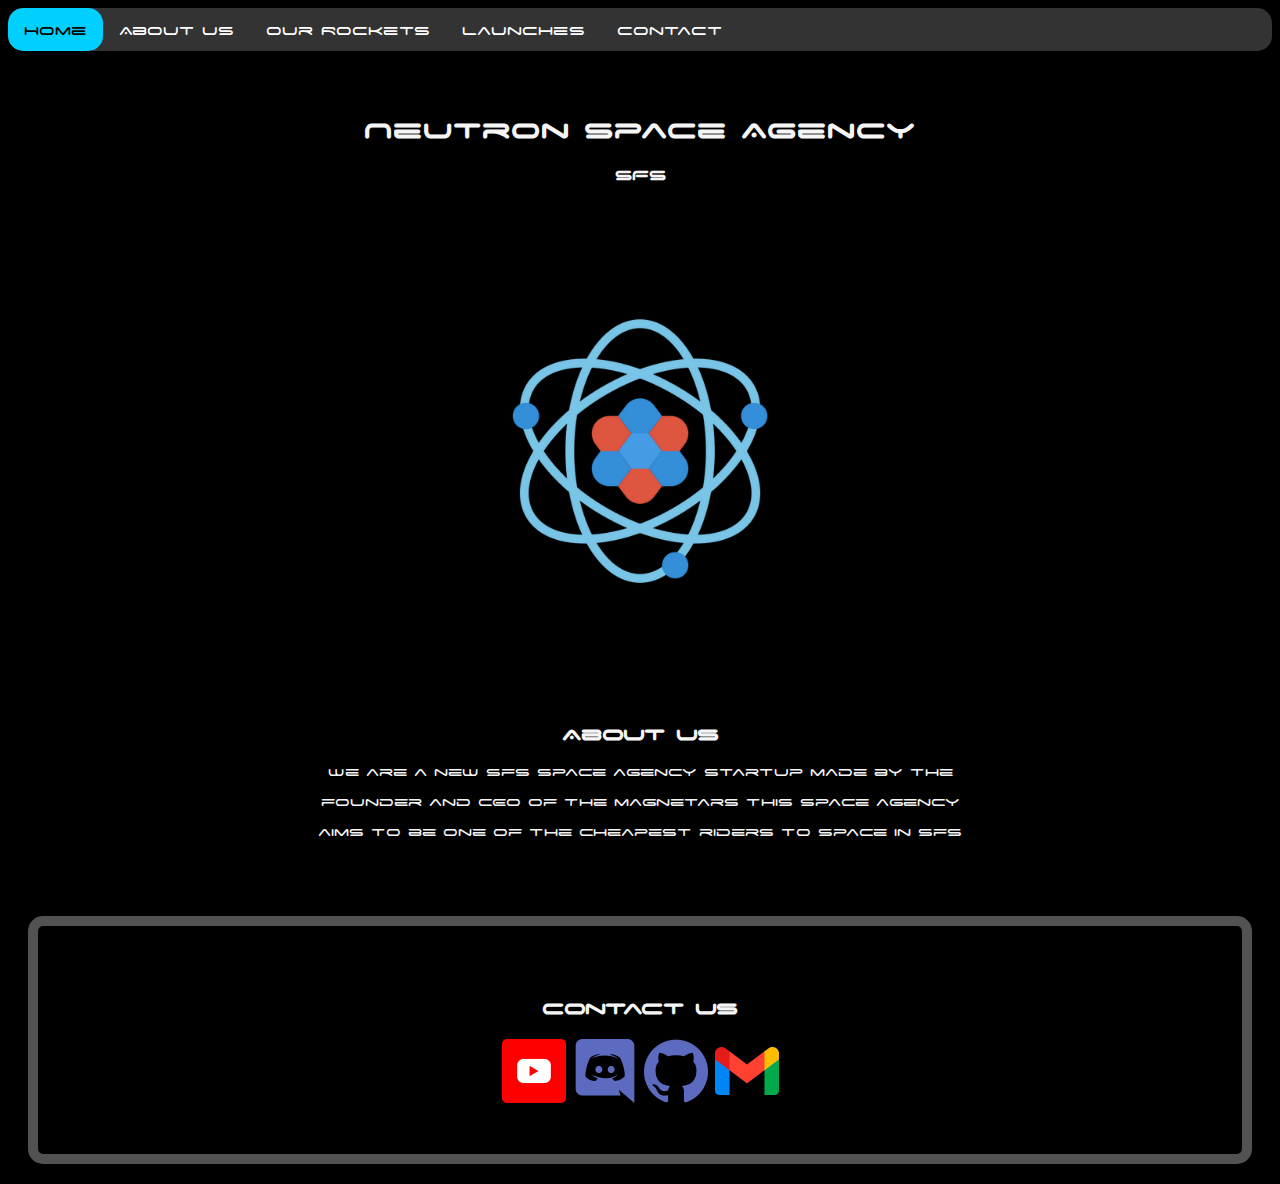
<file: index.html>
<!DOCTYPE html>
<html lang="en">
<head>
    <meta charset="UTF-8">
    <meta http-equiv="X-UA-Compatible" content="IE=edge">
    <meta name="viewport" content="width=device-width, initial-scale=1.0">
    <link rel="stylesheet" href="./styles.css">
    <link rel="icon" type="icon/x-image" href="./Untitled design.png">
    <title>Neutron Space Agency</title>
</head>
<body>
    <div class="topnav">
        <a class="active" href="#home">Home</i></a>
        <a href="#about">About Us</a>
        <a href="./rockets.html">Our Rockets</a>
        <a href="./launches.html">Launches</a>
        <a href="#contact">Contact</a>
    </div>
    <br>
    <br>
    <br>
    <h1>Neutron Space Agency</h1>
    <h3>SFS</h3>
    <img src="./Untitled design.png" alt="">
    <h2 id="about">About us</h2>
    <p>We are a new sfs space agency startup made by the </p>
    <p>founder and CEO of The magnetars this space agency </p>
    <p>aims to be one of the cheapest riders to space in sfs</p>
    <br>
    <br>
    <br>
    <div class="cbox" id="contact">
        <h2>Contact Us</h2>
        <a href="https://www.youtube.com/@nuetronspaceagency" target="_blank"><img src="./youtube.png"></a>
        <a href="https://discord.gg/DYZxA2y6KJ" target="_blank"><img src="./discord.png" alt="" ></a>
        <a href="https://github.com/spacesaicodes1234" target="_blank"><img src="./github (1).png" alt="" ></a>
        <a href="mailto:infinixspaceagency@gmail.com"><img src="./gmail.png" alt="gmaillink" ></a>
    </div>
    <script>
        function myFunction() {
          var popup = document.getElementById("myPopup");
          popup.classList.toggle("show");
        }
     </script>
</body>
</html>
</file>
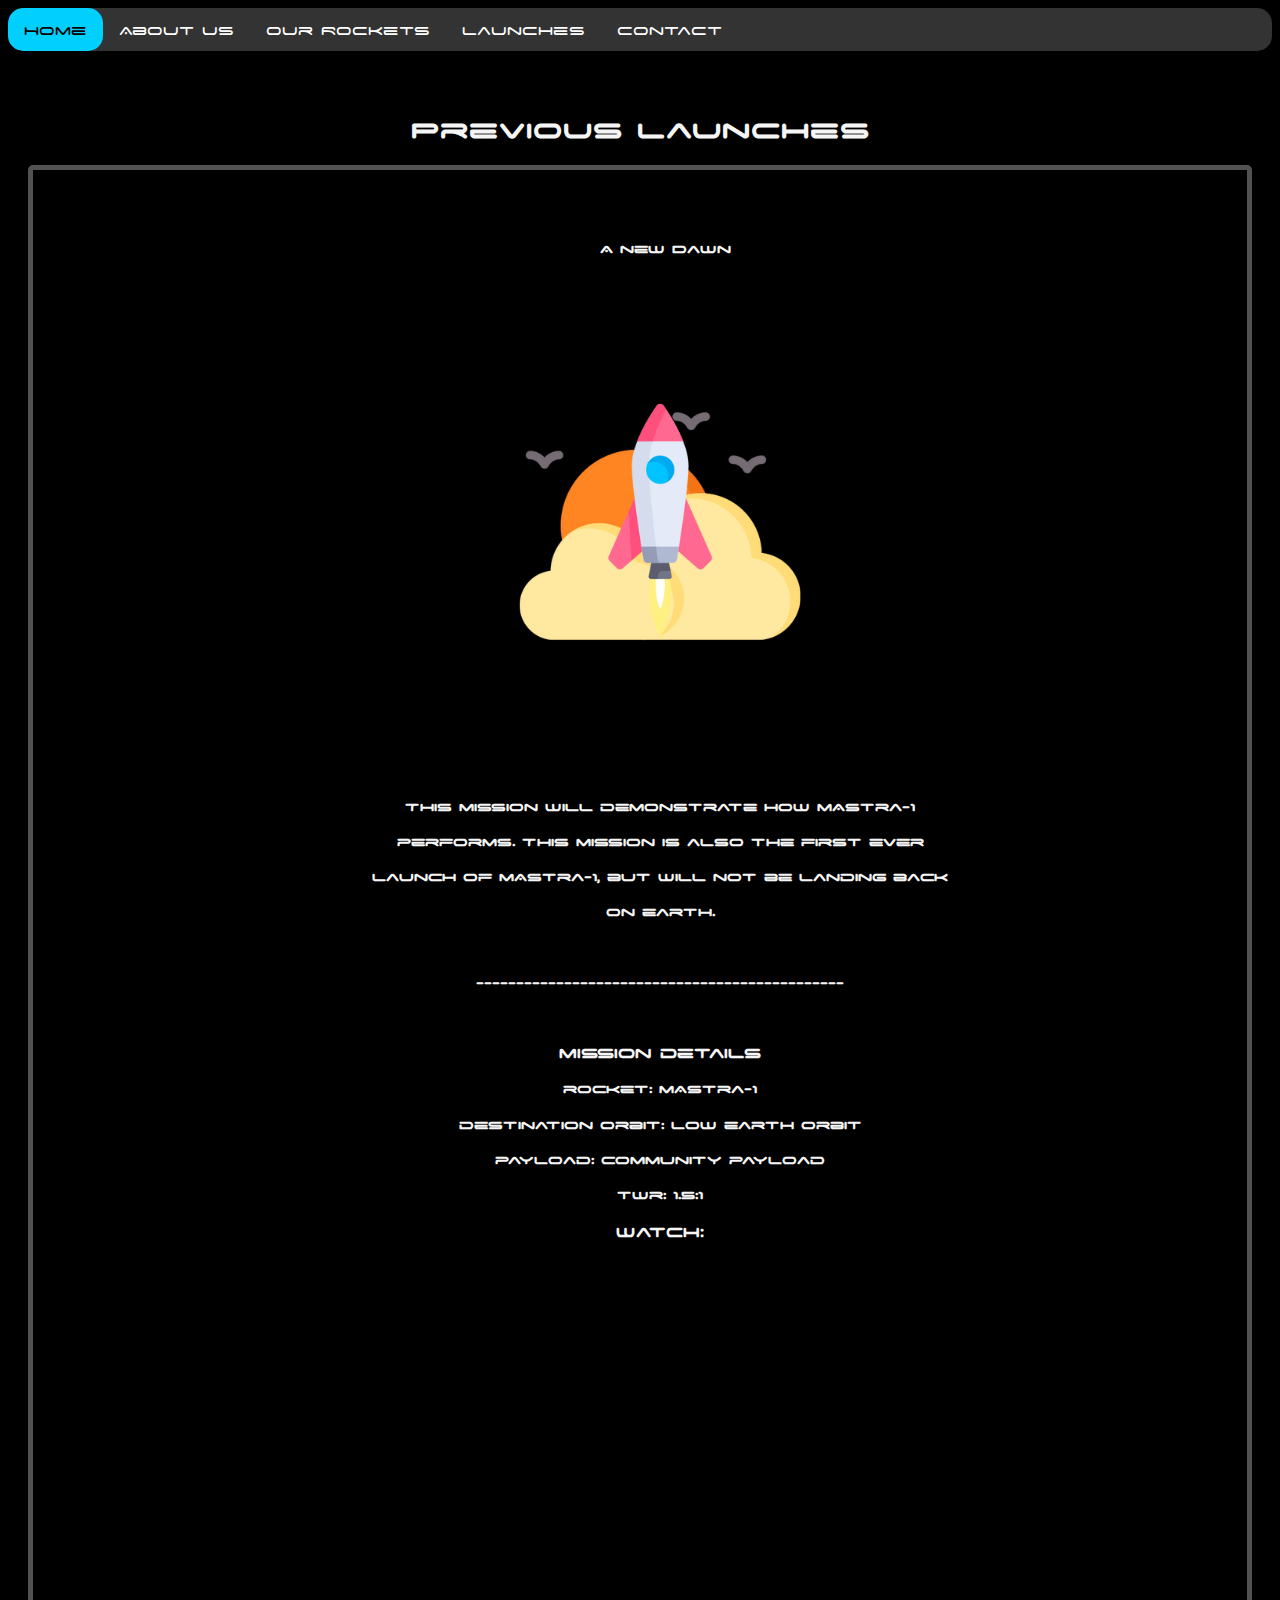
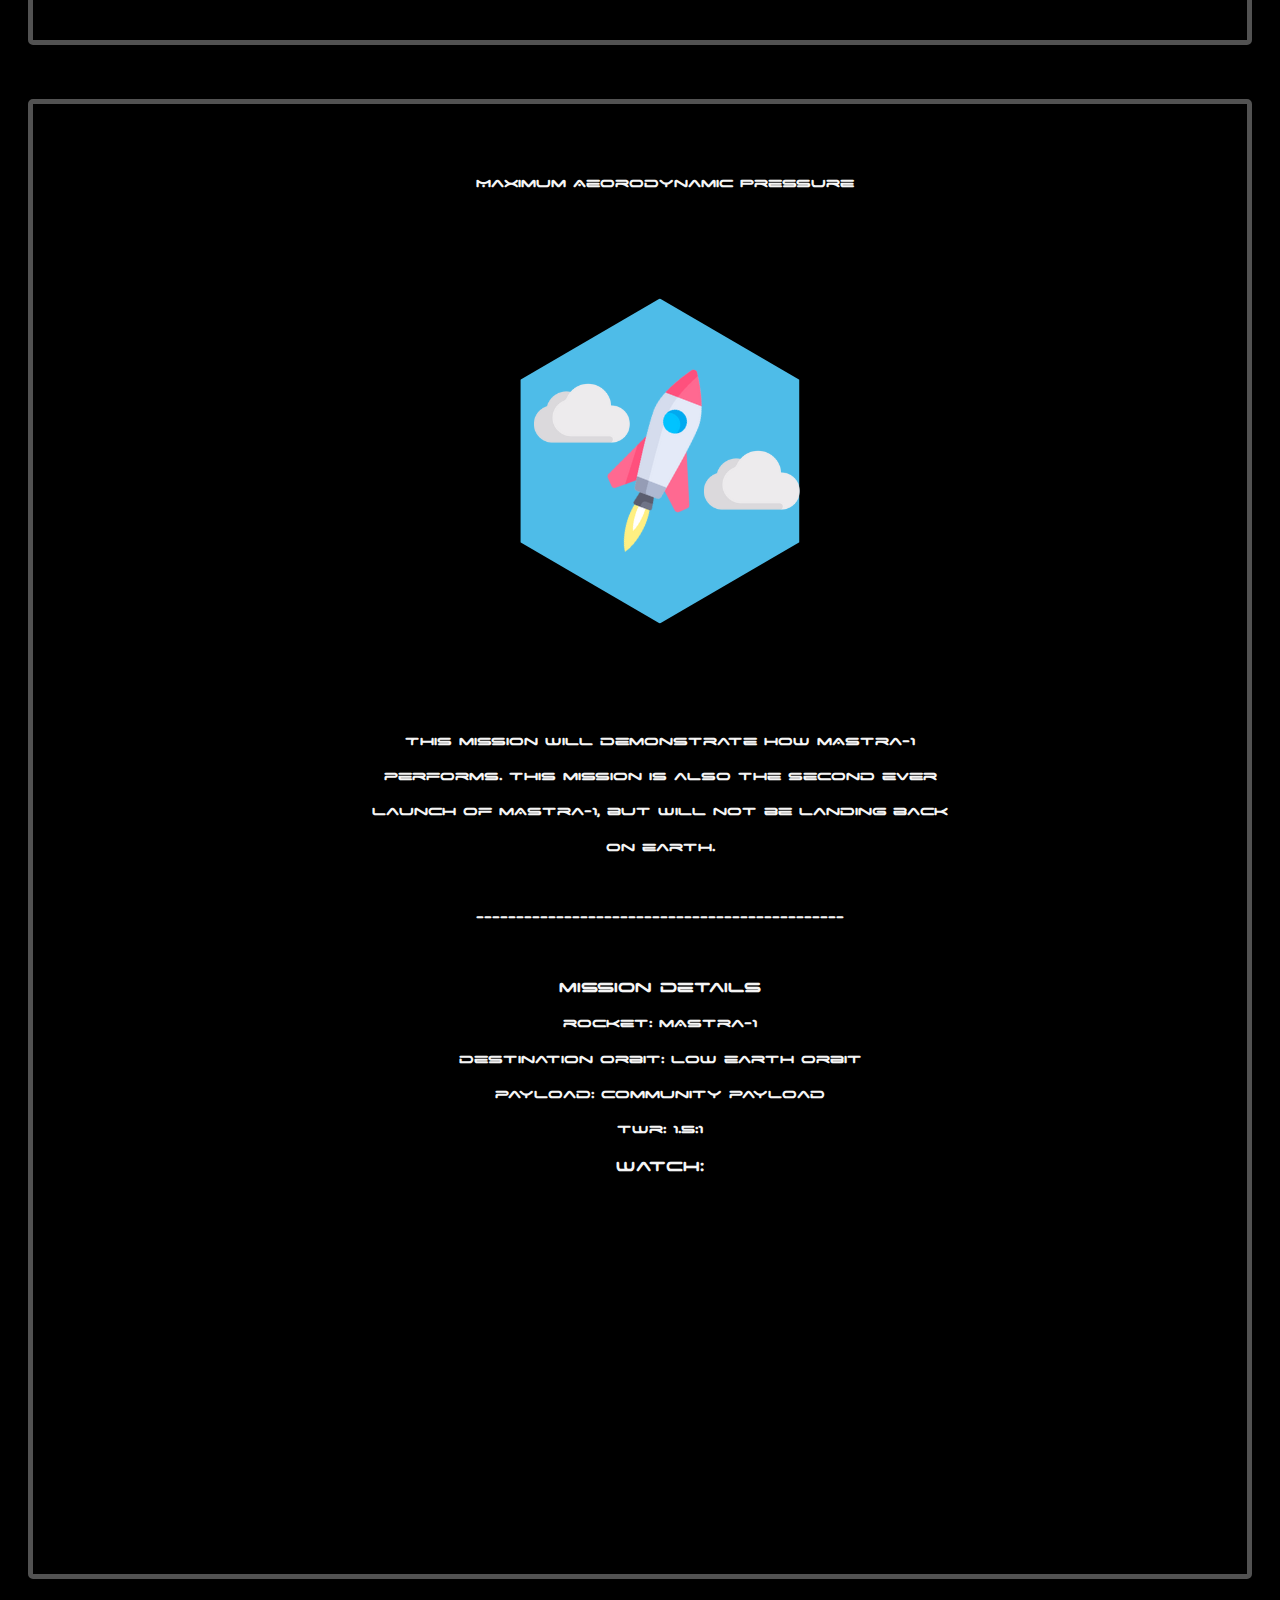
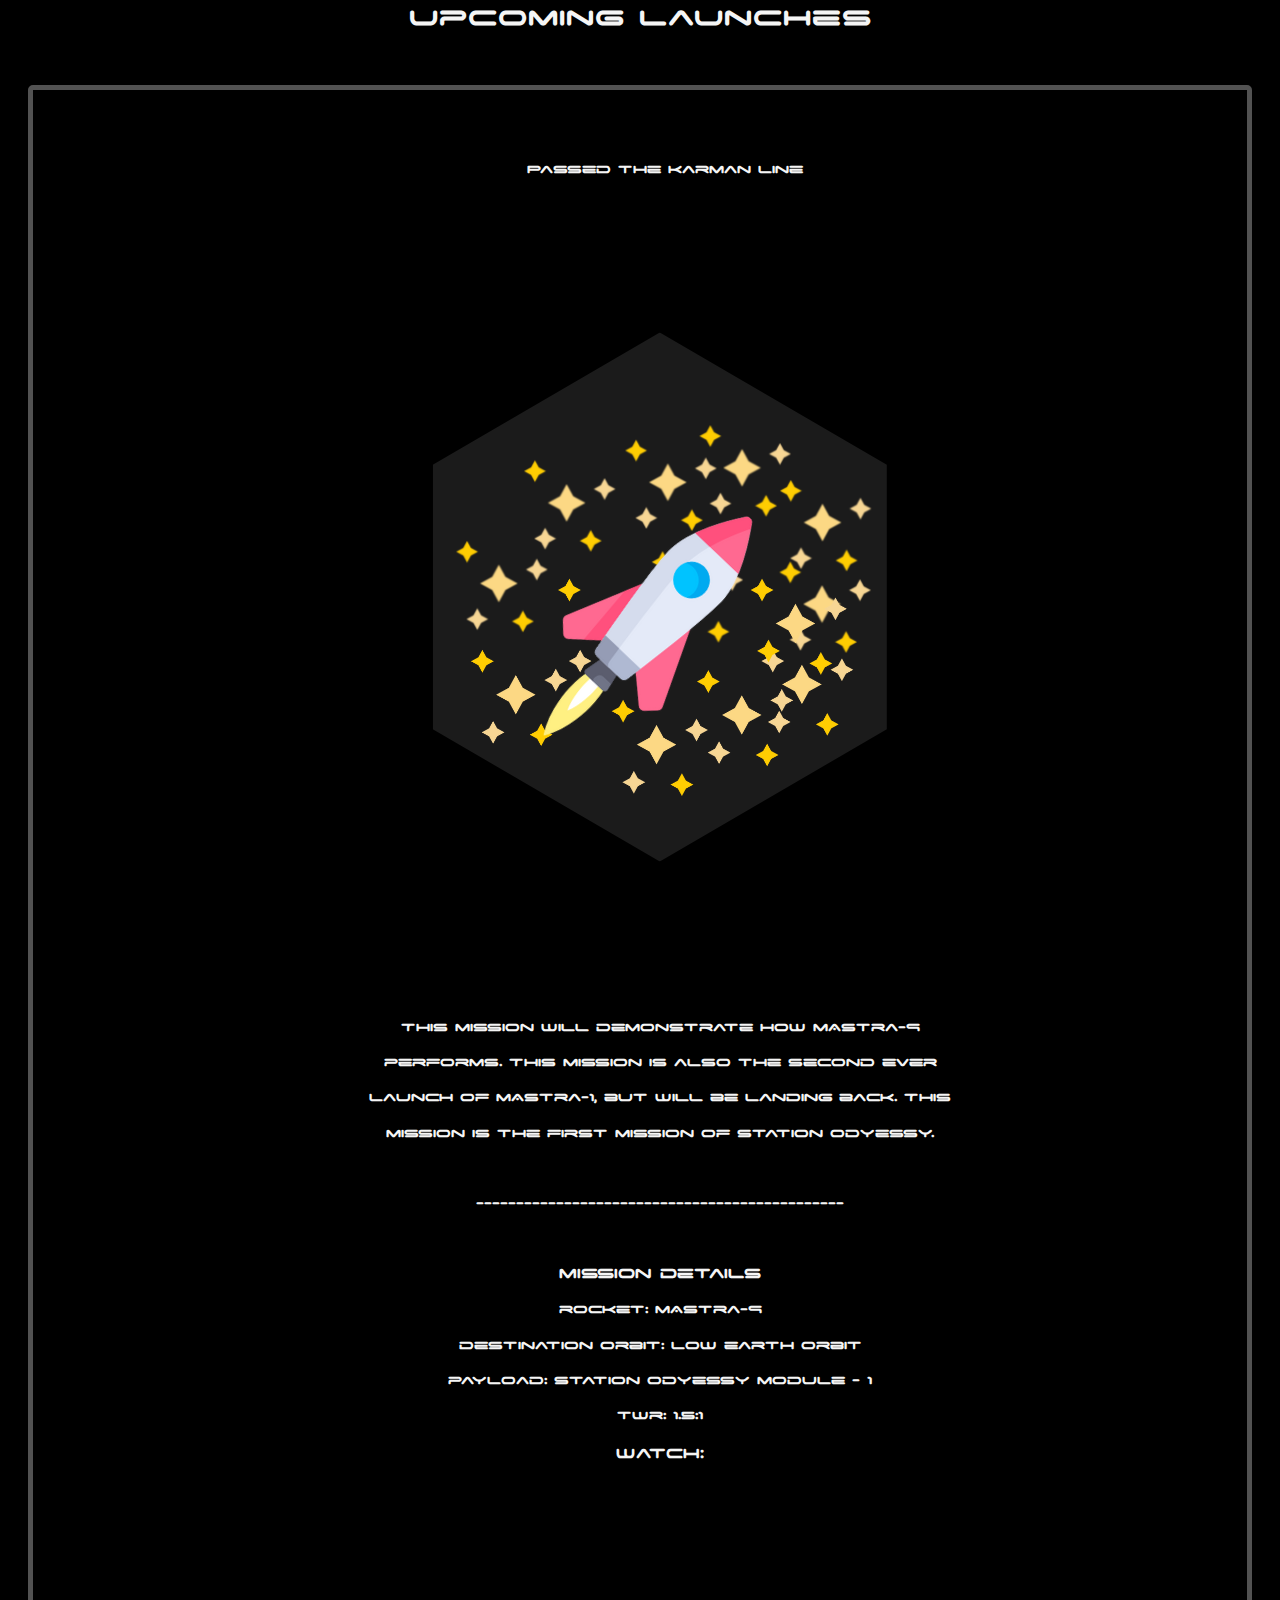
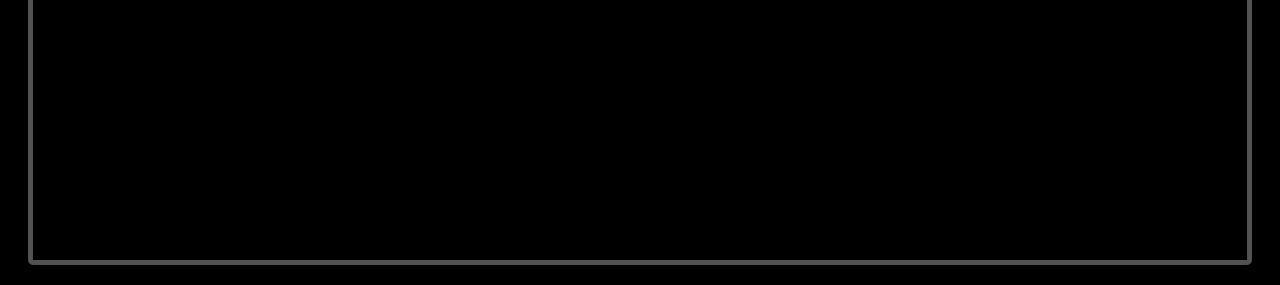
<file: launches.html>
<!DOCTYPE html>
<html lang="en">
<head>
    <meta charset="UTF-8">
    <meta http-equiv="X-UA-Compatible" content="IE=edge">
    <meta name="viewport" content="width=device-width, initial-scale=1.0">
    <link rel="stylesheet" href="./styles.css">
    <link rel="icon" type="icon/x-image" href="./Untitled design.png">
    <title>Launches</title>
</head>
<body>
    <div class="topnav">
        <a class="active" href="/index.html">Home</a>
        <a href="./index.html#about">About Us</a>
        <a href="./rockets.html">Our Rockets</a>
        <a href="./launches.html">Launches</a>
        <a href="./index.html#contact">Contact</a>
    </div>
    <br>
    <br>
    <br>
    <h1>Previous launches</h1>
    <div class="cboxm">
        <h4 class="orsllrh">A new Dawn</h4>
        <ol>
            <li>
                <h4 class="nusam1p1"><img src="./A new dawn.png" class="nusam1p1" alt="newdawnimg"></h4>
            </li>
            <li>
                <h4>This mission will demonstrate how mAstra-1</h4>
                <h4>performs. This mission is also the first ever</h4>
                <h4>launch of mAstra-1, but will not be landing back</h4>
                <h4> on earth.</h4>
                <br>
                <h4>----------------------------------------------</h4>
                <br>
                <h3>mission details</h3>
                <h4>rocket: mAstra-1</h4>
                <h4>destination orbit: low earth orbit</h4>
                <h4>payload: community payload</h4>
                <h4>twr: 1.5:1</h4>
                <h3>watch:</h3>
                <iframe width="560" height="315" src="https://www.youtube.com/embed/DPJFxf0o1Wk" title="YouTube video player" frameborder="0" allow="accelerometer; autoplay; clipboard-write; encrypted-media; gyroscope; picture-in-picture" allowfullscreen></iframe>
            </li>
        </ol>
    </div>
    <br>
    <div class="cboxm">
        <h4 class="orsllrh">Maximum Aeorodynamic Pressure</h4>
        <ol>
            <li>
                <h4 class="nusam1p1"><img src="./Maximum Aerodynamic Pressure (1).png" class="nusam1p1" alt="newdawnimg"></h4>
            </li>
            <li>
                <h4>This mission will demonstrate how mAstra-1</h4>
                <h4>performs. This mission is also the second ever</h4>
                <h4>launch of mAstra-1, but will not be landing back</h4>
                <h4> on earth.</h4>
                <br>
                <h4>----------------------------------------------</h4>
                <br>
                <h3>mission details</h3>
                <h4>rocket: mAstra-1</h4>
                <h4>destination orbit: low earth orbit</h4>
                <h4>payload: community payload</h4>
                <h4>twr: 1.5:1</h4>
                <h3>watch:</h3>
                <iframe width="560" height="315" src="https://www.youtube.com/embed/pAD20kEHySA" title="YouTube video player" frameborder="0" allow="accelerometer; autoplay; clipboard-write; encrypted-media; gyroscope; picture-in-picture; web-share" allowfullscreen></iframe>
            </li>
        </ol>
    </div>
    <h1>Upcoming launches</h1>
    <br>
    <div class="cboxm">
        <h4 class="orsllrh">Passed the karman line</h4>
        <ol>
            <li>
                <h4 class="nusam1p1"><img src="./passed the karman line.png" class="nusam1p1" alt="newdawnimg"></h4>
            </li>
            <li>
                <h4>This mission will demonstrate how mAstra-9</h4>
                <h4>performs. This mission is also the second ever</h4>
                <h4>launch of mAstra-1, but will be landing back. This</h4>
                <h4>mission is the first mission of station odyessy.</h4>
                <br>
                <h4>----------------------------------------------</h4>
                <br>
                <h3>mission details</h3>
                <h4>rocket: mAstra-9</h4>
                <h4>destination orbit: low earth orbit</h4>
                <h4>payload: station odyessy module - 1</h4>
                <h4>twr: 1.5:1</h4>
                <h3>watch:</h3>
                <iframe width="560" height="315" src="https://www.youtube.com/embed/hVENM1itwgA" title="YouTube video player" frameborder="0" allow="accelerometer; autoplay; clipboard-write; encrypted-media; gyroscope; picture-in-picture; web-share" allowfullscreen></iframe>
            </li>
        </ol>
    </div>
</body>
</html>
</file>
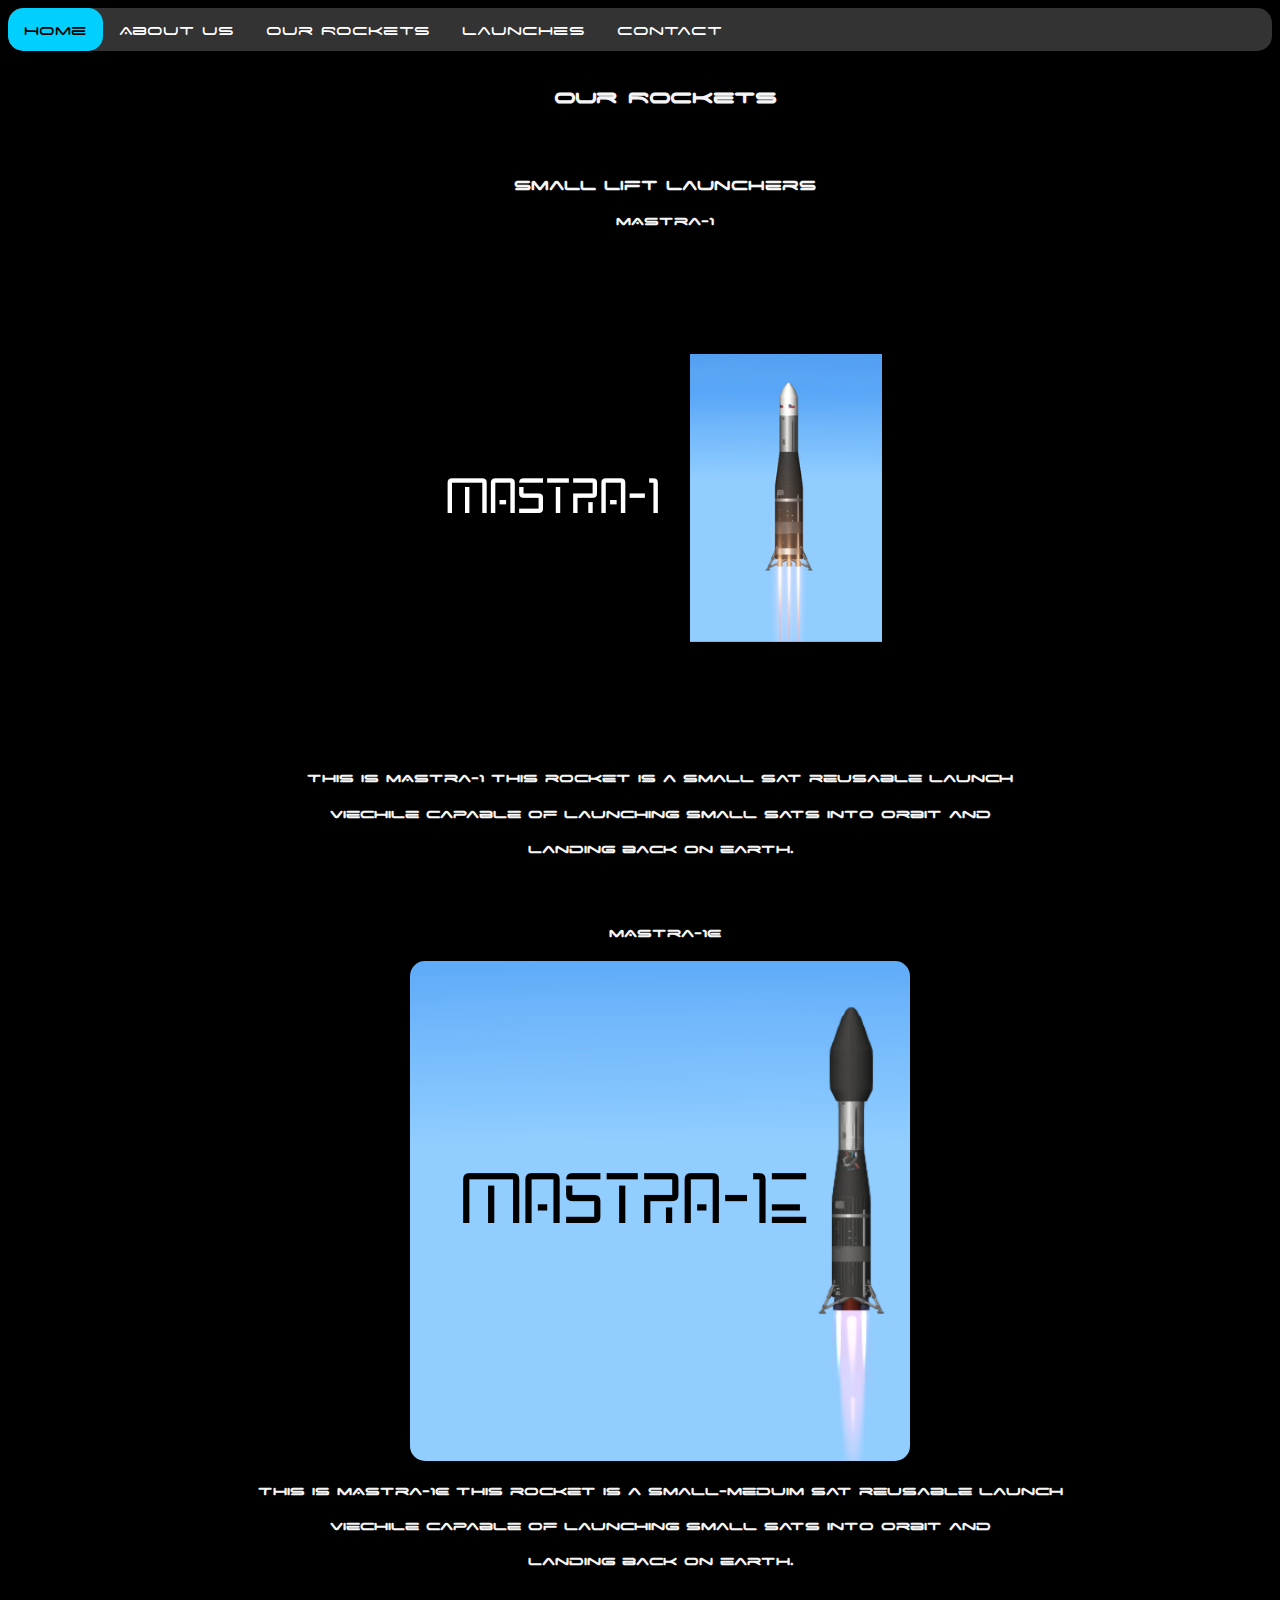
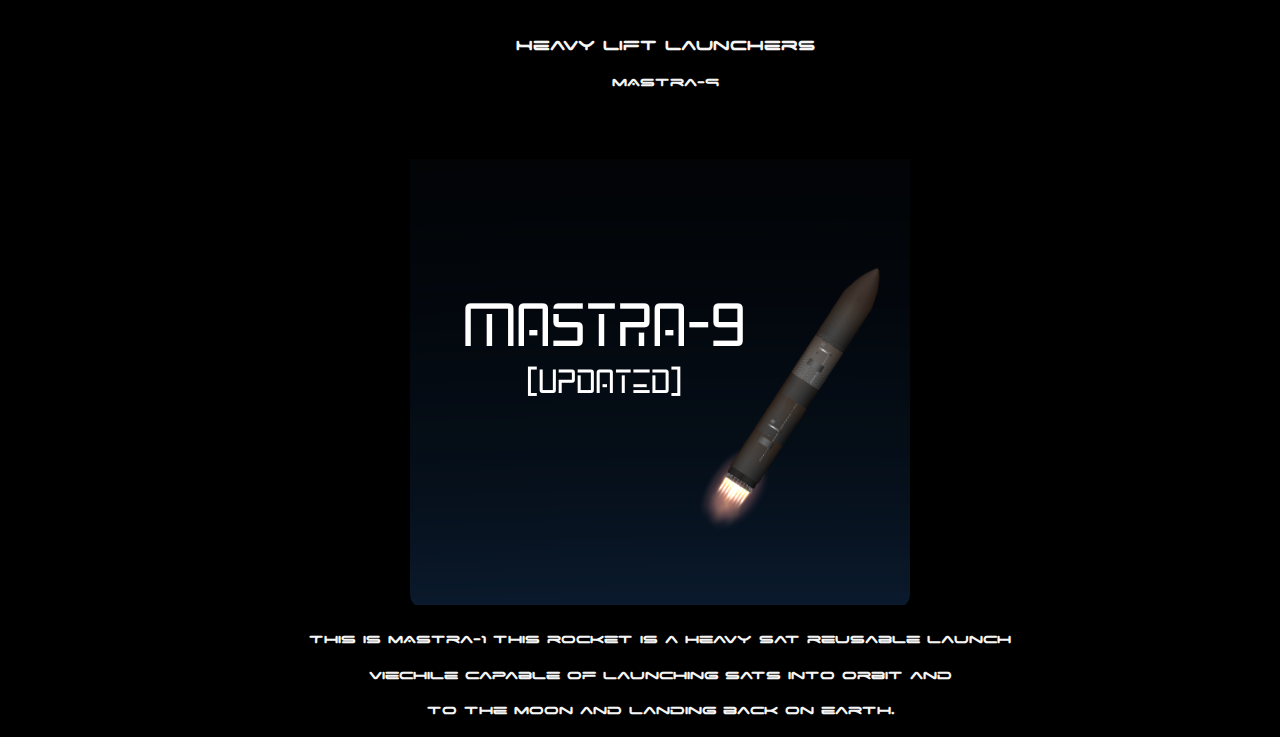
<file: rockets.html>
<!DOCTYPE html>
<html lang="en">
<head>
    <meta charset="UTF-8">
    <meta http-equiv="X-UA-Compatible" content="IE=edge">
    <meta name="viewport" content="width=device-width, initial-scale=1.0">
    <link rel="stylesheet" href="/styles.css">
    <link rel="icon" type="icon/x-image" href="/Untitled design.png">
    <title>Our Rockets</title>
</head>
<body>
    <div class="topnav">
        <a class="active" href="/index.html">Home</a>
        <a href="./index.html#about">About Us</a>
        <a href="#our Rockets">Our Rockets</a>
        <a href="./launches.html">Launches</a>
        <a href="./index.html#contact">Contact</a>
    </div>  
    <br>
    <h2 id="our Rockets" class="orh">Our Rockets</h2>
    <br>
    <br>
    <h3 class="orsllh">Small Lift Launchers</h3>
    <h4 class="orsllrh">mAstra-1</h4>
    <ol>
        <li>
            <h4 class="nusar1slp1"><img src="/mAstra-1.png" class="nusar1slp1" alt=""></h4>
        </li>
        <li>
            <h4>This is mAstra-1 this rocket is a small sat reusable launch</h4>
            <h4>viechile capable of launching small sats into orbit and</h4>
            <h4>landing back on earth.</h4>
        </li>
    </ol>
    <br>
    <br>
    <h4 class="orsllrh">mAstra-1E</h4>
    <ol>
        <li>
            <h4 class="nusar1slp1"><img src="/mAstra-1E.png" class="nusar1slp1" alt=""></h4>
        </li>
        <li>
            <h4>This is mAstra-1E this rocket is a small-meduim sat reusable launch</h4>
            <h4>viechile capable of launching small sats into orbit and</h4>
            <h4>landing back on earth.</h4>
        </li>
    </ol>
    <br>
    <br>
    <h3 class="orsllh">Heavy Lift Launchers</h3>
    <h4 class="orsllrh">mAstra-9</h4>
    <ol>
        <li>
            <h4 class="nusar1slp1"><img src="/mAstra-9_new.png" class="nusar1slp1" alt=""></h4>
        </li>
        <li>
            <h4>This is mAstra-1 this rocket is a heavy sat reusable launch</h4>
            <h4>viechile capable of launching sats into orbit and </h4>
            <h4>to the moon and landing back on earth.</h4>
        </li>
    </ol>
<!--     <h4 class="orsllrh">mShip-1</h4>
    <ol>
        <li>
            <h4 class="nusar1slp1"><img src="/nusar1slp1.png" class="nusar1slp1" alt=""></h4>
        </li>
        <li>
            <h4>This is mShip-1 this rocket is a heavy sat reusable launch</h4>
            <h4>viechile capable of launching small sats into orbit and</h4>
            <h4>landing back on earth.</h4>
        </li>
    </ol>
    <h4 class="orsllrh">mShip2</h4>
    <ol>
        <li>
            <h4 class="nusar1slp1"><img src="/nusar1slp1.png" class="nusar1slp1" alt=""></h4>
        </li>
        <li>
            <h4>This is mShip-2 this rocket is a super-heavy sat reusable launch</h4>
            <h4>viechile capable of launching small sats into orbit and</h4>
            <h4>landing back on earth.</h4>
        </li>
    </ol> -->
</body>
</html>
</file>
<file: styles.css>
@font-face {
    font-family: mainFont;
    src: url(/space-age.regular.ttf);
}

iframe {
    border-radius: 15px;
}

body {
    text-align: center;
    background-color: black;
    color: whitesmoke;
    font-family: mainFont;
}

.navicons {
    width:64px;
    height:64px;
}

.topnav {
    background-color: #333;
    overflow: hidden;
    border-radius: 15px;
}

.topnav a {
    float: left;
    color: #f2f2f2;
    text-align: center;
    padding: 14px 16px;
    text-decoration: none;
    font-size: 17px;
    border-radius: 15px;
}

.topnav a:hover {
    background-color: rgb(177, 224, 235);
    color: black;
    font-weight: bolder;
}
  
.topnav a.active {
    background-color: rgb(1, 208, 255);
    color: black;
}

.cbox {
    width: 600px;
    border: 10px solid rgb(82, 82, 82);
    padding: 50px;
    margin: 20px;
    border-radius: 15px;
    width: auto;
}

.cboxm {
    width: 600px;
    border: 5px solid rgb(82, 82, 82);
    padding: 50px;
    margin: 20px;
    border-radius: 5px;
    width: auto;
}

.ol,li,h4 {
    list-style: none;
}

.nusar1slp1 {
    border-radius: 15px;
    text-align: center;
}

.nusam1p1 {
    border-radius: 15px;
    text-align: center;
}

.orsllh {
    padding-left: 50px;
}

.orsllrh {
    padding-left: 50px;
}

.orh {
    padding-left: 50px;
}

.ytlinksimg {
    size:50%;
}

.popup {
    position: relative;
    display: inline-block;
    cursor: pointer;
  }

.popup .popuptext {
        visibility: hidden;
        width: 160px;
        background-color: #555;
        color: #fff;
        text-align: center;
        border-radius: 6px;
        padding: 8px 0;
        position: absolute;
        z-index: 1;
        bottom: 125%;
        left: 50%;
        margin-left: -80px;
}
    
.popup .popuptext::after {
        content: "";
        position: absolute;
        top: 100%;
        left: 50%;
        margin-left: -5px;
        border-width: 5px;
        border-style: solid;
        border-color: #555 transparent transparent transparent;
}
    
.popup .show {
        visibility: visible;
        -webkit-animation: fadeIn 1s;
        animation: fadeIn 1s
}
    
@-webkit-keyframes fadeIn {
        from {opacity: 0;}
        to {opacity: 1;}
}
    
@keyframes fadeIn {
        from {opacity: 0;}
        to {opacity:1 ;}
}

a:link {
        color: white;
        background-color: transparent;
        text-decoration: none;
}
    
a:visited {
        color: rgb(255, 255, 255);
        background-color: transparent;
        text-decoration: none;
}
    
a:hover {
        color: rgb(221, 183, 183);
        background-color: transparent;
        text-decoration: none;
        font-weight: bolder;
}
    
a:active {
        color: rgb(187, 186, 186);
        background-color: transparent;
        text-decoration: none;
}
</file>
